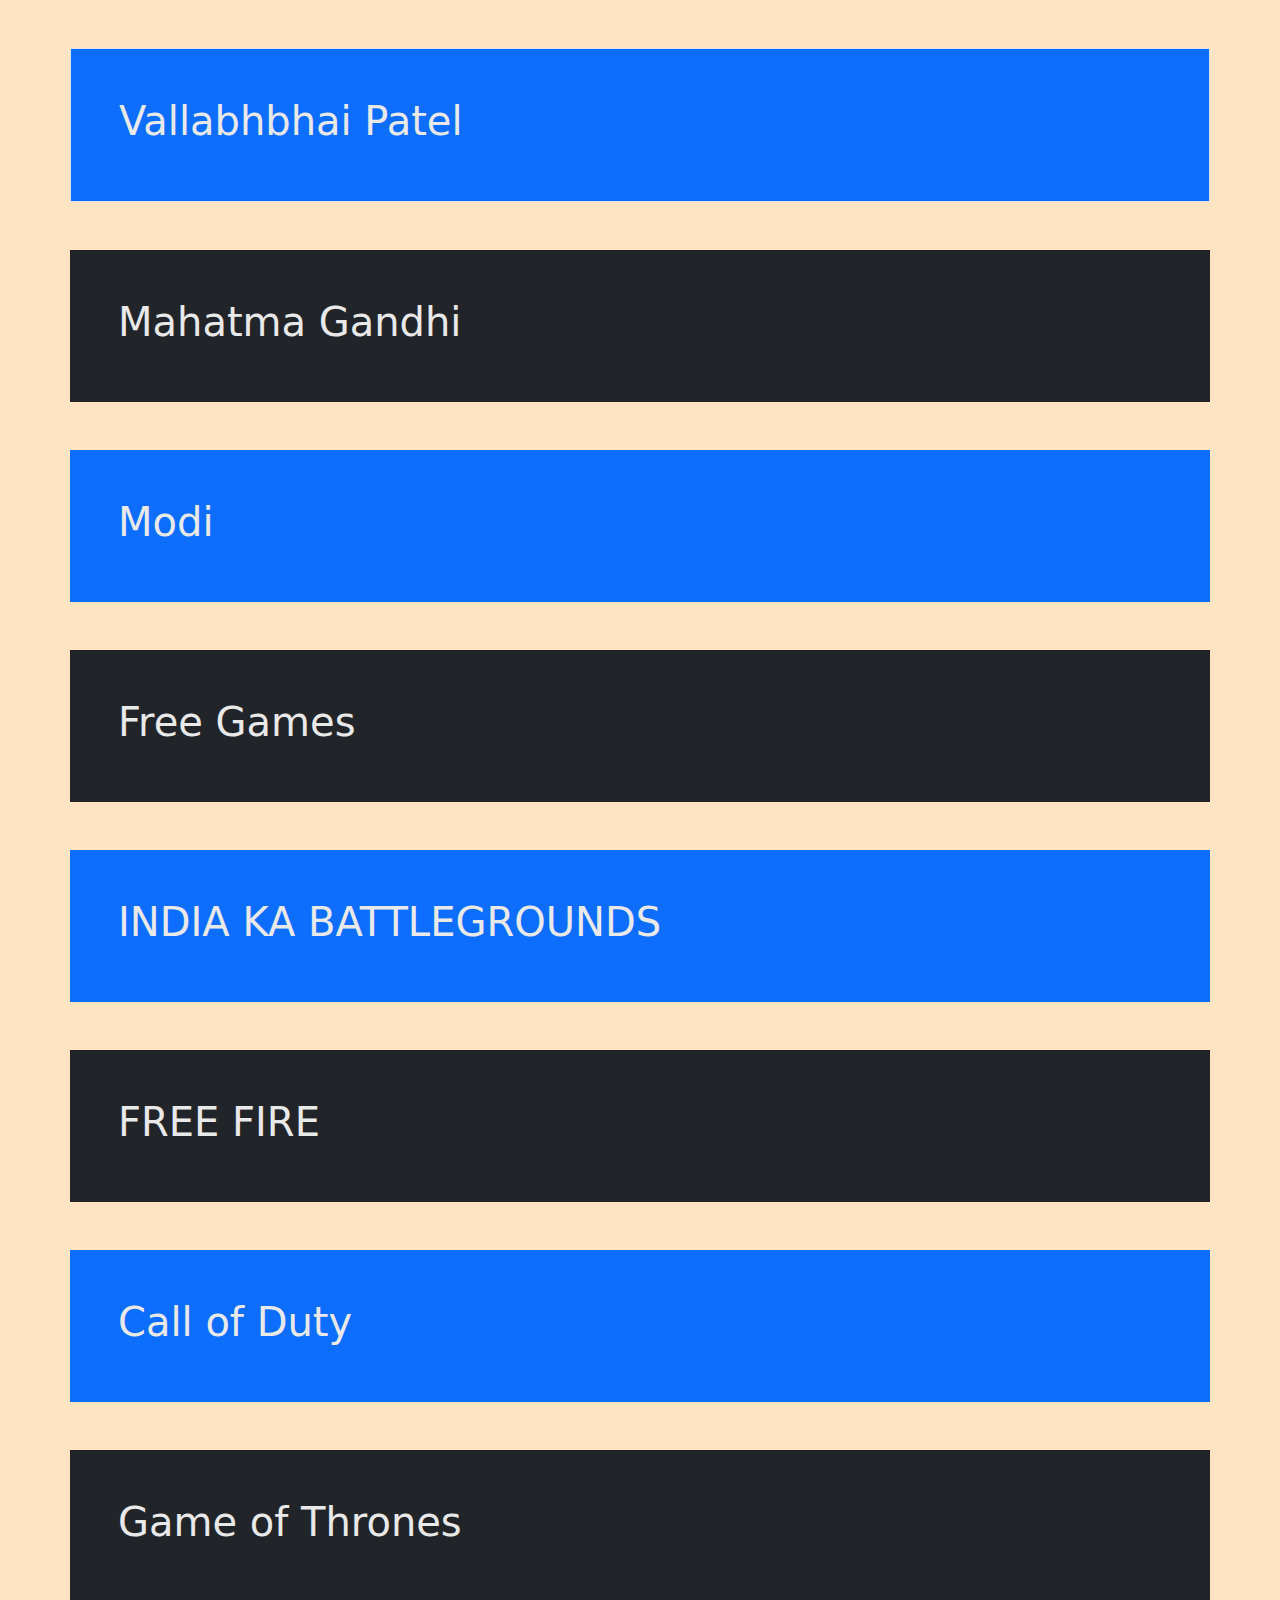
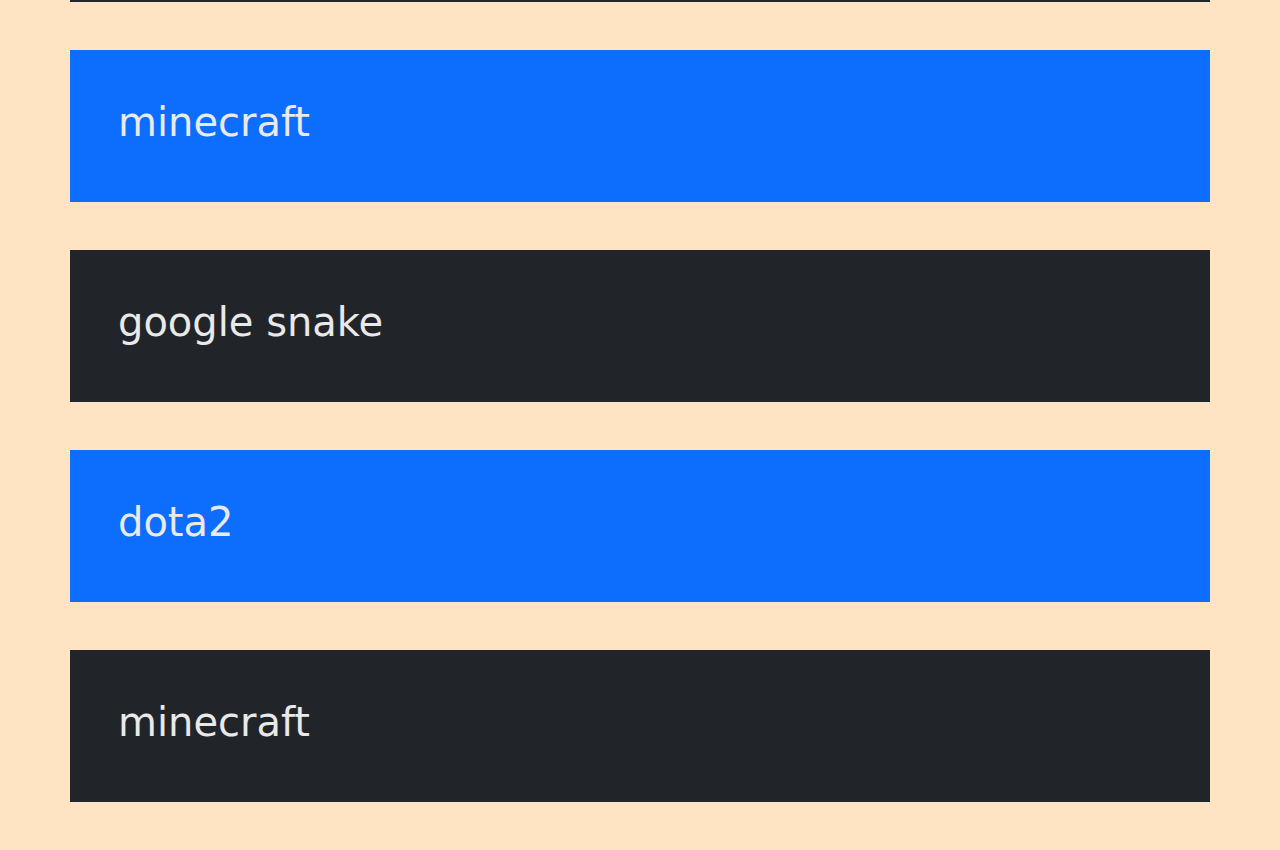
<file: index.HTML>
<!DOCTYPE html>
<html lang="en">
  <head>
    <title>Project Home Page</title>
    <meta charset="utf-8" />
    <meta name="viewport" content="width=device-width, initial-scale=1" />
    <link
      href="https://cdn.jsdelivr.net/npm/bootstrap@5.1.3/dist/css/bootstrap.min.css"
      rel="stylesheet"
    />

    <script src="https://cdn.jsdelivr.net/npm/bootstrap@5.1.3/dist/js/bootstrap.bundle.min.js"></script>
    <link rel="stylesheet" href="style.css" />
  </head>
  <body>
    <div class="container p-5 my-5 border bg-primary text-white">
      <h1>
      <a href="https://en.wikipedia.org/wiki/Vallabhbhai_Patel" target="_blank"
        >Vallabhbhai Patel</a
      >
      </h1>
    </div>

    <div class="container p-5 my-5 bg-dark text-white">
      <h1>
      <a href="https://en.wikipedia.org/wiki/Mahatma_Gandhi" target="_blank"
        >Mahatma Gandhi</a
      ></h1>
    </div>

    <div class="container p-5 my-5 bg-primary text-white">
      <h1>
      <a href="https://en.wikipedia.org/wiki/Narendra_Modi" target="_blank"
        >Modi</a
      ></h1>
    </div>
    <div class="container p-5 my-5 bg-dark text-white">
      <h1>
      <a href=https://chrome.google.com/webstore/detail/free-games/gechcfjojodafcpggkekfkkfpjacenno" target="_blank"
        >Free Games</a
      ></h1>
    </div>
    </div>
    <div class="container p-5 my-5 bg-primary text-white">
      <h1>
      <a href="https://www.battlegroundsmobileindia.com/" target="_blank"
        >INDIA KA
BATTLEGROUNDS</a
      ></h1>
    </div>
    </div>
    <div class="container p-5 my-5 bg-dark text-white">
      <h1>
      <a href="https://ff.garena.com/" target="_blank"
        >FREE FIRE</a
      ></h1>
    </div>
    </div>
    <div class="container p-5 my-5 bg-primary text-white">
      <h1>
      <a href="https://www.callofduty.com/" target="_blank"
        >Call of Duty</a
      ></h1>
    </div>    
    </div>
    <div class="container p-5 my-5 bg-dark text-white">
      <h1>
      <a href="https://www.hbo.com/game-of-thrones" target="_blank"
        >Game of Thrones</a
      ></h1>
    </div>    
    </div>
    <div class="container p-5 my-5 bg-primary text-white">
      <h1>
      <a href="https://www.minecraft.net/en-us" target="_blank"
        >minecraft</a
      ></h1>
    </div>    
    </div>
    <div class="container p-5 my-5 bg-dark text-white">
      <h1>
      <a href="https://elgoog.im/snake/" target="_blank"
        >google snake</a
      ></h1>
    </div>    
    </div>
    <div class="container p-5 my-5 bg-primary text-white">
      <h1>
      <a href="https://www.dota2.com/home" target="_blank"
        >dota2</a
      ></h1>
    </div>    
    </div>
    <div class="container p-5 my-5 bg-dark text-white">
      <h1>
      <a href="https://www.minecraft.net/en-us" target="_blank"
        >minecraft</a
      ></h1>
    </div>    
  </body>
</html>
</file>
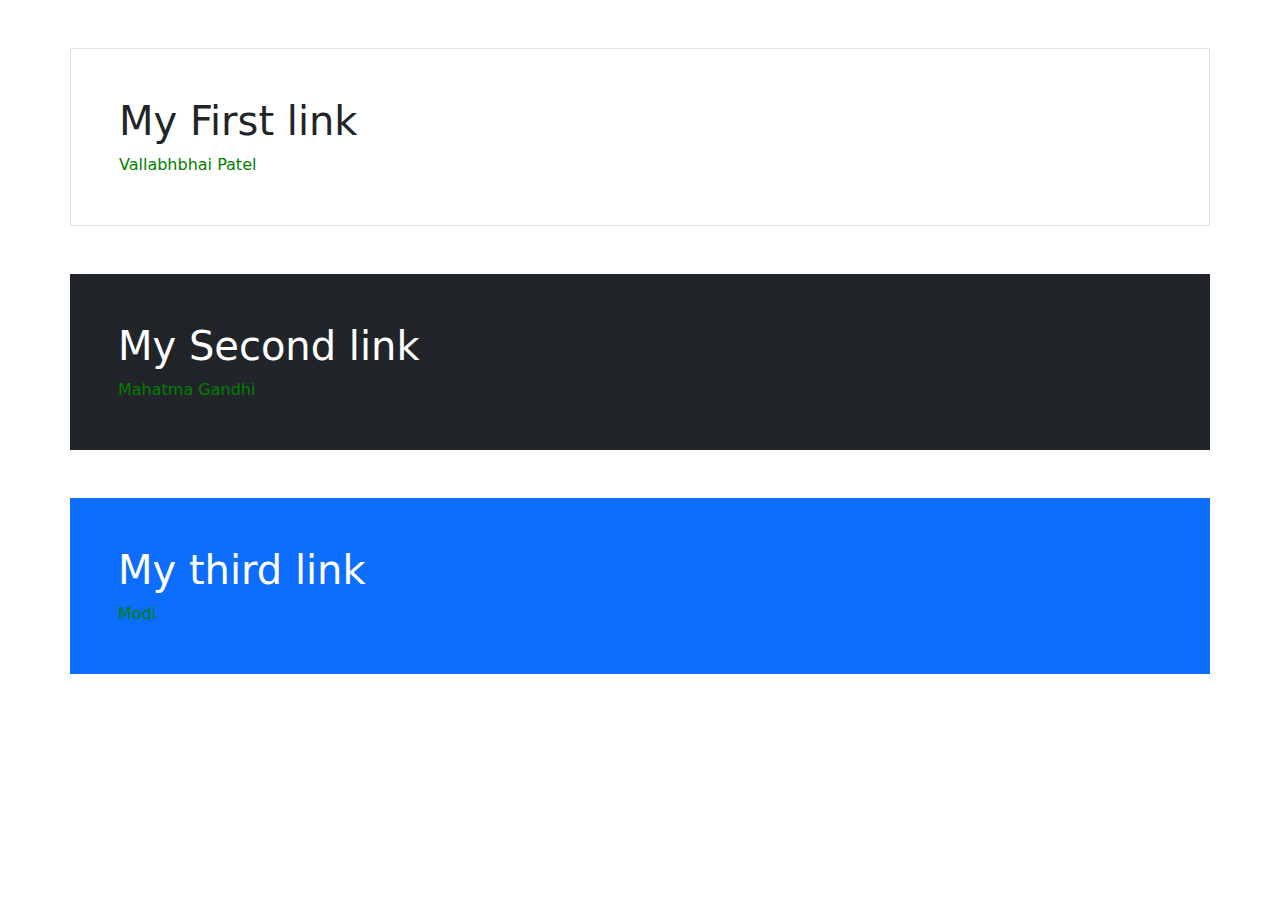
<file: project 1.HTML>
<!DOCTYPE html>
<html lang="en">
<head>
  <title>Bootstrap Example</title>
  <meta charset="utf-8">
  <meta name="viewport" content="width=device-width, initial-scale=1">
  <link href="https://cdn.jsdelivr.net/npm/bootstrap@5.1.3/dist/css/bootstrap.min.css" rel="stylesheet">
  <style>
a:link {
  color: green;
  background-color: transparent;
  text-decoration: none;
}

a:visited {
  color: blue;
  background-color: transparent;
  text-decoration: none;
}

a:hover {
  color: red;
  background-color: transparent;
  text-decoration: underline;
}

a:active {
  color: yellow;
  background-color: transparent;
  text-decoration: underline;
}
</style>
  <script src="https://cdn.jsdelivr.net/npm/bootstrap@5.1.3/dist/js/bootstrap.bundle.min.js"></script>
</head>
<body>
  
<div class="container p-5 my-5 border">
  <h1>My First link</h1>
  <a href="https://en.wikipedia.org/wiki/Vallabhbhai_Patel" target="_blank" >Vallabhbhai Patel</a>
</div>

<div class="container p-5 my-5 bg-dark text-white">
  <h1>My Second link</h1>
  <a href="https://en.wikipedia.org/wiki/Mahatma_Gandhi" target="_blank" >Mahatma Gandhi</a>
</div>

<div class="container p-5 my-5 bg-primary text-white">
  <h1>My third link </h1>
  <a href="https://en.wikipedia.org/wiki/Narendra_Modi" target="_blank">Modi</a>
</div>

</body>
</html>
</file>
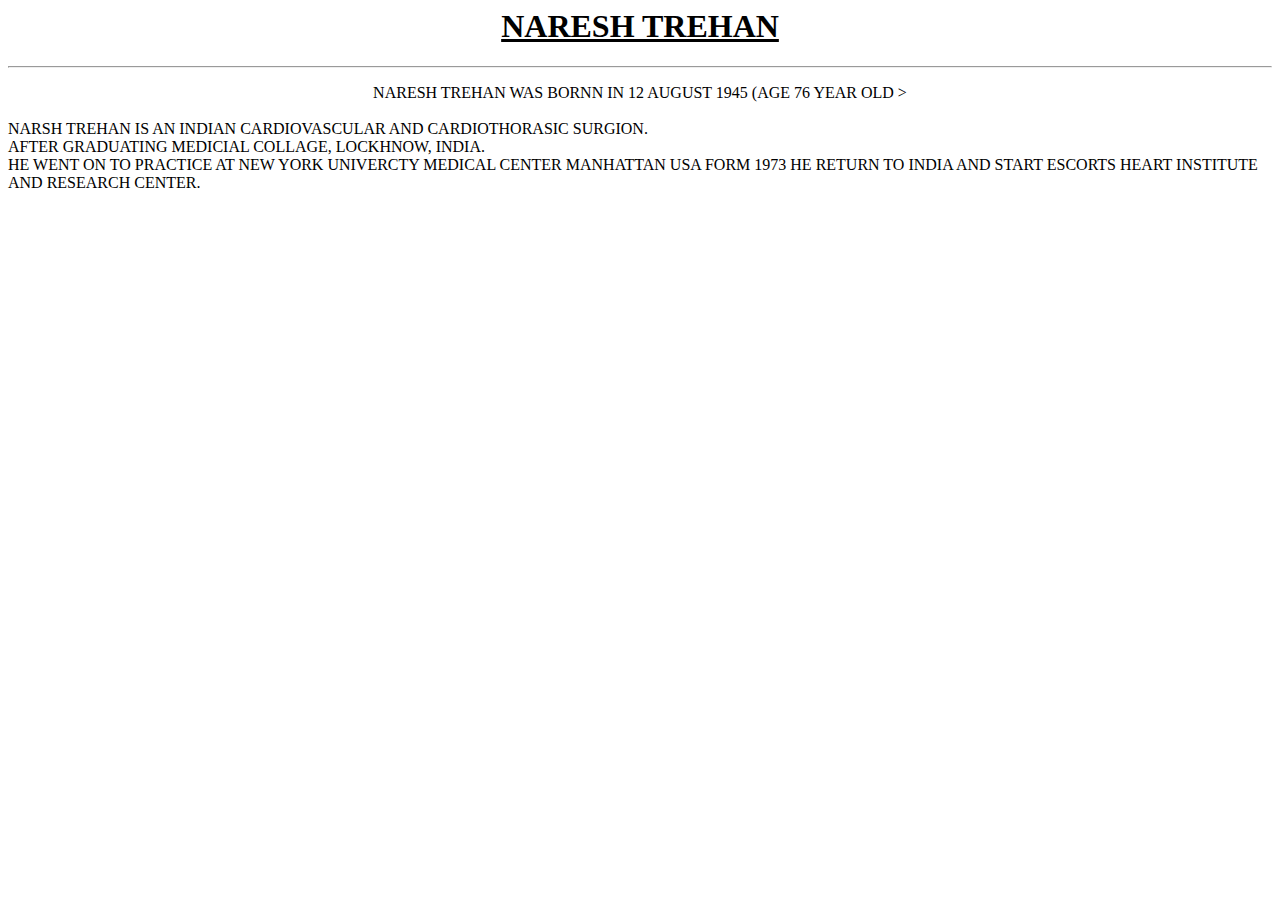
<file: project 2.HTML>
<HTML>
<HEAD>
<TITLE></TITLE>
</HEAD>
<BODY>
<H1><U><CENTER> NARESH TREHAN</CENTER></U> </H1><HR>
<P><CENTER>NARESH TREHAN WAS BORNN IN 12 AUGUST 1945 
(AGE 76 YEAR OLD ></CENTER> <BR>
NARSH TREHAN IS AN INDIAN 
CARDIOVASCULAR AND 
CARDIOTHORASIC SURGION.<BR>
AFTER GRADUATING MEDICIAL COLLAGE,
LOCKHNOW,
INDIA.<BR>
HE WENT ON TO PRACTICE AT NEW YORK UNIVERCTY 
 MEDICAL CENTER MANHATTAN 
USA FORM 1973 HE RETURN TO INDIA AND START
ESCORTS HEART INSTITUTE AND
RESEARCH CENTER.
</P>
</BODY>
</HTML>
</file>
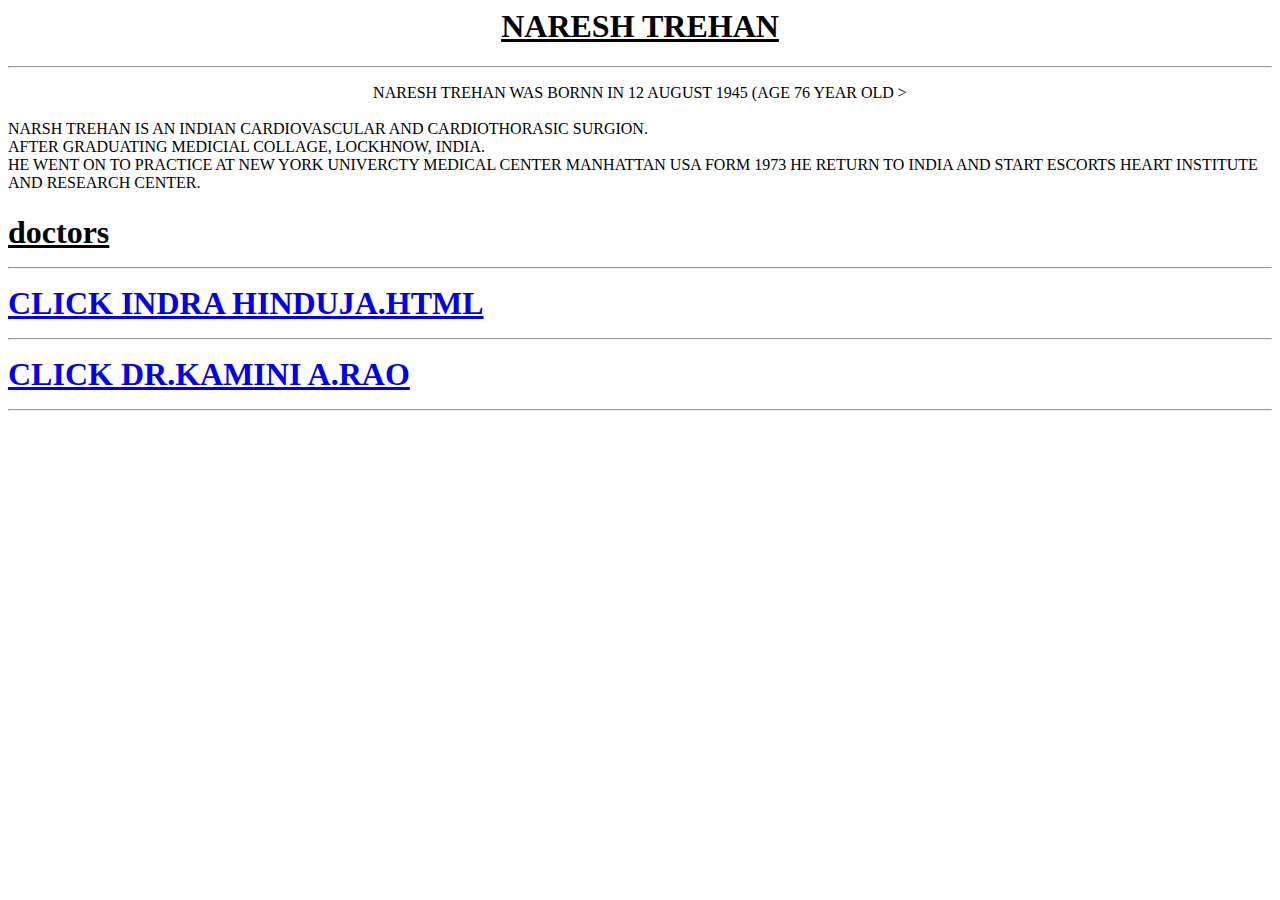
<file: project 3.HTML>
<HTML>
<HEAD>
<TITLE></TITLE>
</HEAD>
<BODY>
<H1><U><CENTER> NARESH TREHAN</CENTER></U> </H1><HR>
<P><CENTER>NARESH TREHAN WAS BORNN IN 12 AUGUST 1945 
(AGE 76 YEAR OLD ></CENTER> <BR>
NARSH TREHAN IS AN INDIAN 
CARDIOVASCULAR AND 
CARDIOTHORASIC SURGION.<BR>
AFTER GRADUATING MEDICIAL COLLAGE,
LOCKHNOW,
INDIA.<BR>
HE WENT ON TO PRACTICE AT NEW YORK UNIVERCTY 
 MEDICAL CENTER MANHATTAN 
USA FORM 1973 HE RETURN TO INDIA AND START
ESCORTS HEART INSTITUTE AND
RESEARCH CENTER.
</P>
</BODY>
</HTML>
<html>
<head><title></title>
</head>
<body>
<h1><u>doctors</u></h>
<A HREAEF="NARESHTREHAN.HTML".CLICK NARAESH TREHAN 
</A><HR>
<A HREF=">INDRA 
HINDUJA.HTML ">CLICK INDRA 
HINDUJA.HTML </A><HR>
<A HREF="DR.KAMINI
A.RAO.HTML">CLICK DR.KAMINI 
A.RAO</A><HR>
</body>
</HTML>
</file>
<file: style.css>
a:link {
  color: rgb(233, 233, 233);
  background-color: transparent;
  text-decoration: none;
}

a:visited {
  color: blue;
  background-color: transparent;
  text-decoration: none;
}

a:hover {
  color: red;
  background-color: transparent;
  text-decoration: underline;
}

a:active {
  color: yellow;
  background-color: transparent;
  text-decoration: underline;
}
body{
    background-color: bisque;
}
</file>
